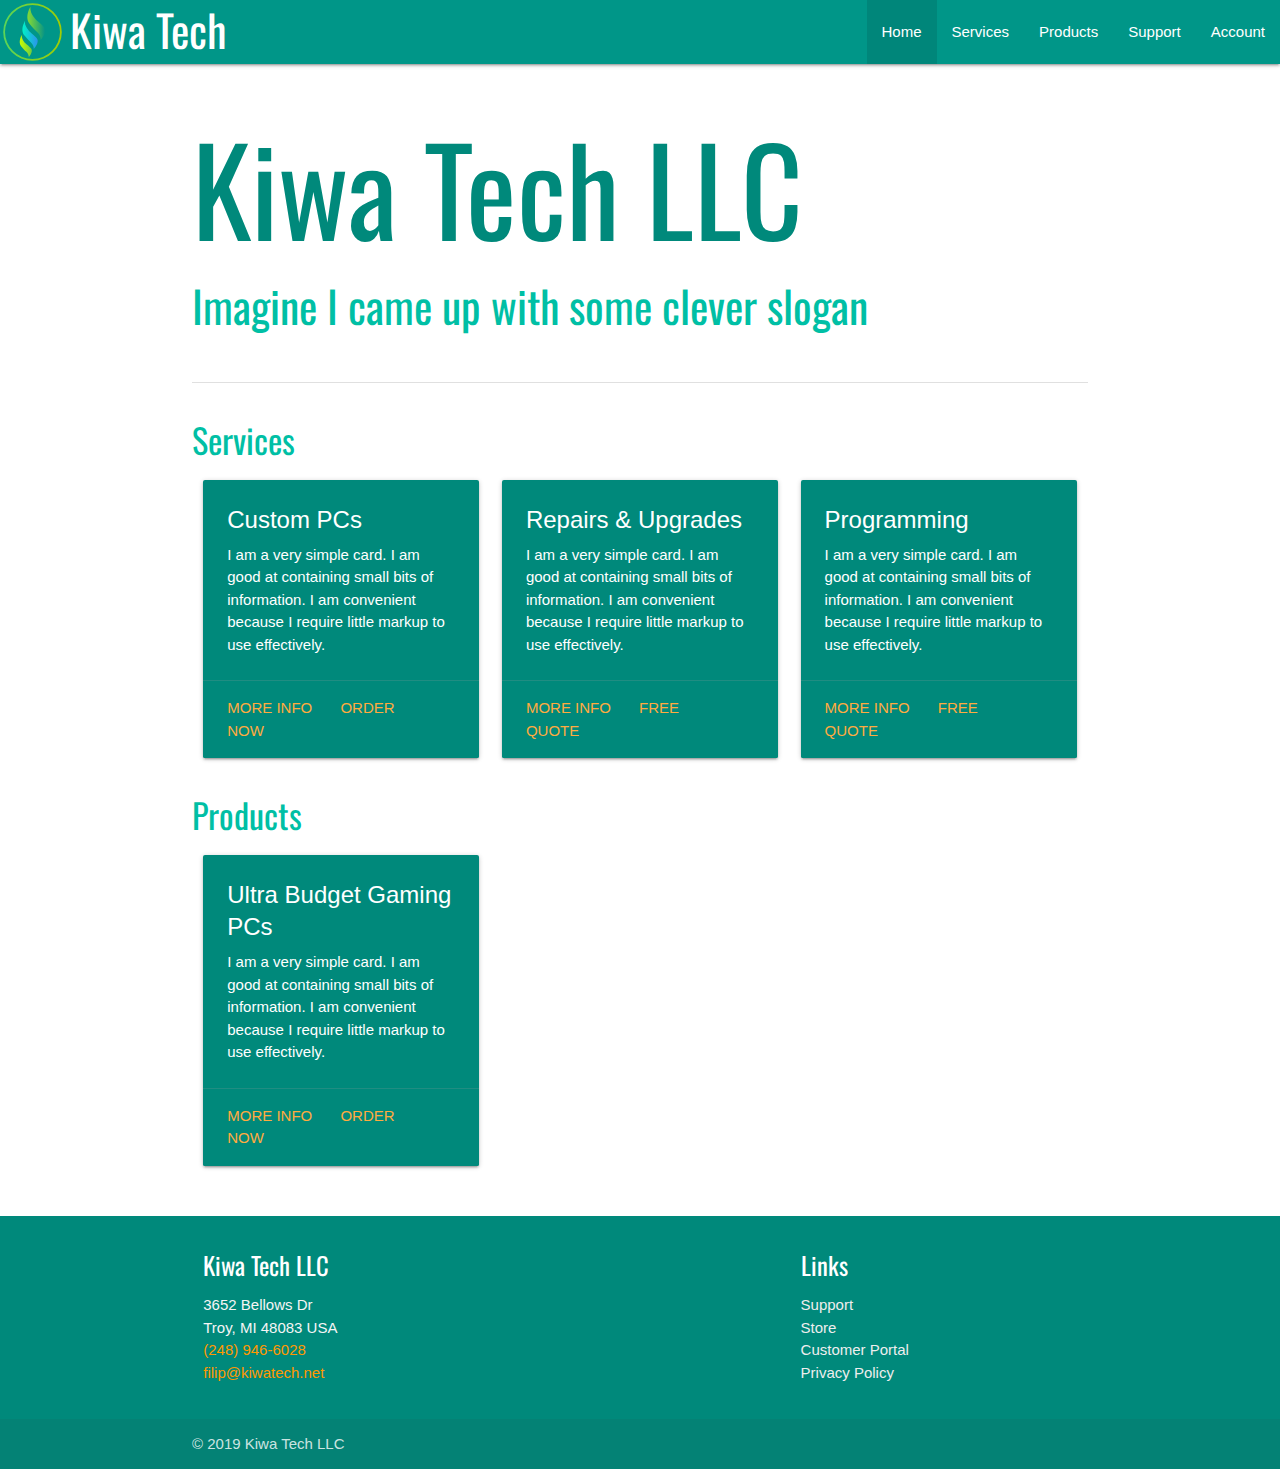
<file: index.html>
<!DOCTYPE html>
<html>
  <head>
    <link href="https://fonts.googleapis.com/icon?family=Material+Icons" rel="stylesheet">
    <link href="https://fonts.googleapis.com/css?family=Oswald&display=swap" rel="stylesheet">
    <link rel="stylesheet" href="https://cdnjs.cloudflare.com/ajax/libs/materialize/1.0.0/css/materialize.min.css">
    <link rel="stylesheet" href="./css/index.css">
    <meta name="viewport" content="width=device-width, initial-scale=1.0"/>
    <title>Kiwa Tech LLC</title>
  </head>

  <body>
    <nav>
        <div class="nav-wrapper teal">
            <a href="#" class="brand-logo"><img src="./img/logo-icon.svg"></a>
            <a href="#" class="brand-title"><h3>Kiwa Tech</h3></a>
            <a href="#" data-target="mobile-demo" class="sidenav-trigger"><i class="material-icons">menu</i></a>
            <ul id="nav-mobile" class="right hide-on-med-and-down">
                <li class="active"><a href="#">Home</a></li>
                <li><a href="./services/">Services</a></li>
                <li><a href="./store/">Products</a></li>
                <li><a href="./support/">Support</a></li>
                <li><a href="./account/">Account</a></li>
            </ul>
        </div>
    </nav>

    <ul class="sidenav" id="mobile-demo">
        <li class="active"><a href="#">Home</a></li>
        <li><a href="./services/">Services</a></li>
        <li><a href="./store/">Products</a></li>
        <li><a href="./support/">Support</a></li>
        <li><a href="./account/">Account</a></li>
    </ul>

    <div class="container">
        <div class="section" id="home">
            <h1 class="teal-text text-darken-1">Kiwa Tech LLC</h1>
            <h3 class="teal-text text-accent-4">Imagine I came up with some clever slogan</h3>
        </div>

        <div class="divider" style="margin-top: 1.3em"></div>   
        <div class="section" id="services">
            <h4 class="teal-text text-accent-4">Services</h4>
            <div class="row">
                <div class="col s12 m4">
                    <div class="card teal darken-1">
                        <div class="card-content white-text">
                        <span class="card-title">Custom PCs</span>
                        <p>I am a very simple card. I am good at containing small bits of information.
                        I am convenient because I require little markup to use effectively.</p>
                        </div>
                        <div class="card-action">
                            <a href="#">More Info</a>
                            <a href="#">Order Now</a>
                        </div>
                    </div>
                </div>
                <div class="col s12 m4">
                    <div class="card teal darken-1">
                        <div class="card-content white-text">
                        <span class="card-title">Repairs & Upgrades</span>
                        <p>I am a very simple card. I am good at containing small bits of information.
                        I am convenient because I require little markup to use effectively.</p>
                        </div>
                        <div class="card-action">
                            <a href="#">More Info</a>
                            <a href="#">Free Quote</a>
                        </div>
                    </div>
                </div>
                <div class="col s12 m4">
                    <div class="card teal darken-1">
                        <div class="card-content white-text">
                        <span class="card-title">Programming</span>
                        <p>I am a very simple card. I am good at containing small bits of information.
                        I am convenient because I require little markup to use effectively.</p>
                        </div>
                        <div class="card-action">
                            <a href="#">More Info</a>
                            <a href="#">Free Quote</a>
                        </div>
                    </div>
                </div>
            </div>
            <h4 class="teal-text text-accent-4" id="products">Products</h4>
            <div class="row">
                <div class="col s12 m4">
                    <div class="card teal darken-1">
                        <div class="card-content white-text">
                        <span class="card-title">Ultra Budget Gaming PCs</span>
                        <p>I am a very simple card. I am good at containing small bits of information.
                        I am convenient because I require little markup to use effectively.</p>
                        </div>
                        <div class="card-action">
                            <a href="#">More Info</a>
                            <a href="#">Order Now</a>
                        </div>
                    </div>
                </div>
            </div>
        </div>
    </div>

    <footer class="page-footer teal darken-1">
        <div class="container">
            <div class="row">
                <div class="col l6 s12">
                    <h5 class="white-text">Kiwa Tech LLC</h5>
                    <p class="grey-text text-lighten-4">3652 Bellows Dr<br>
                        Troy, MI 48083 USA<br>
                        <a class="orange-text" href="tel:+12489466028">(248) 946-6028</a><br>
                        <a class="orange-text" href="mailto:filip@kiwatech.net">filip@kiwatech.net</a>
                    </p>
                </div>
                <div class="col l4 offset-l2 s12">
                    <h5 class="white-text">Links</h5>
                    <ul>
                        <li><a class="grey-text text-lighten-3" href="./support/">Support</a></li>
                        <li><a class="grey-text text-lighten-3" href="./store/">Store</a></li>
                        <li><a class="grey-text text-lighten-3" href="./account/">Customer Portal</a></li>
                        <li><a class="grey-text text-lighten-3" href="./privacypolicy.html">Privacy Policy</a></li>
                        </ul>
                    </div>
                </div>
            </div>
            <div class="footer-copyright">
                <div class="container">
                 © 2019 Kiwa Tech LLC
            </div>
        </div>
    </footer>

    <script src="https://cdnjs.cloudflare.com/ajax/libs/materialize/1.0.0/js/materialize.min.js"></script>
    <script src="./js/index.js"></script>
  </body>
</html>
</file>
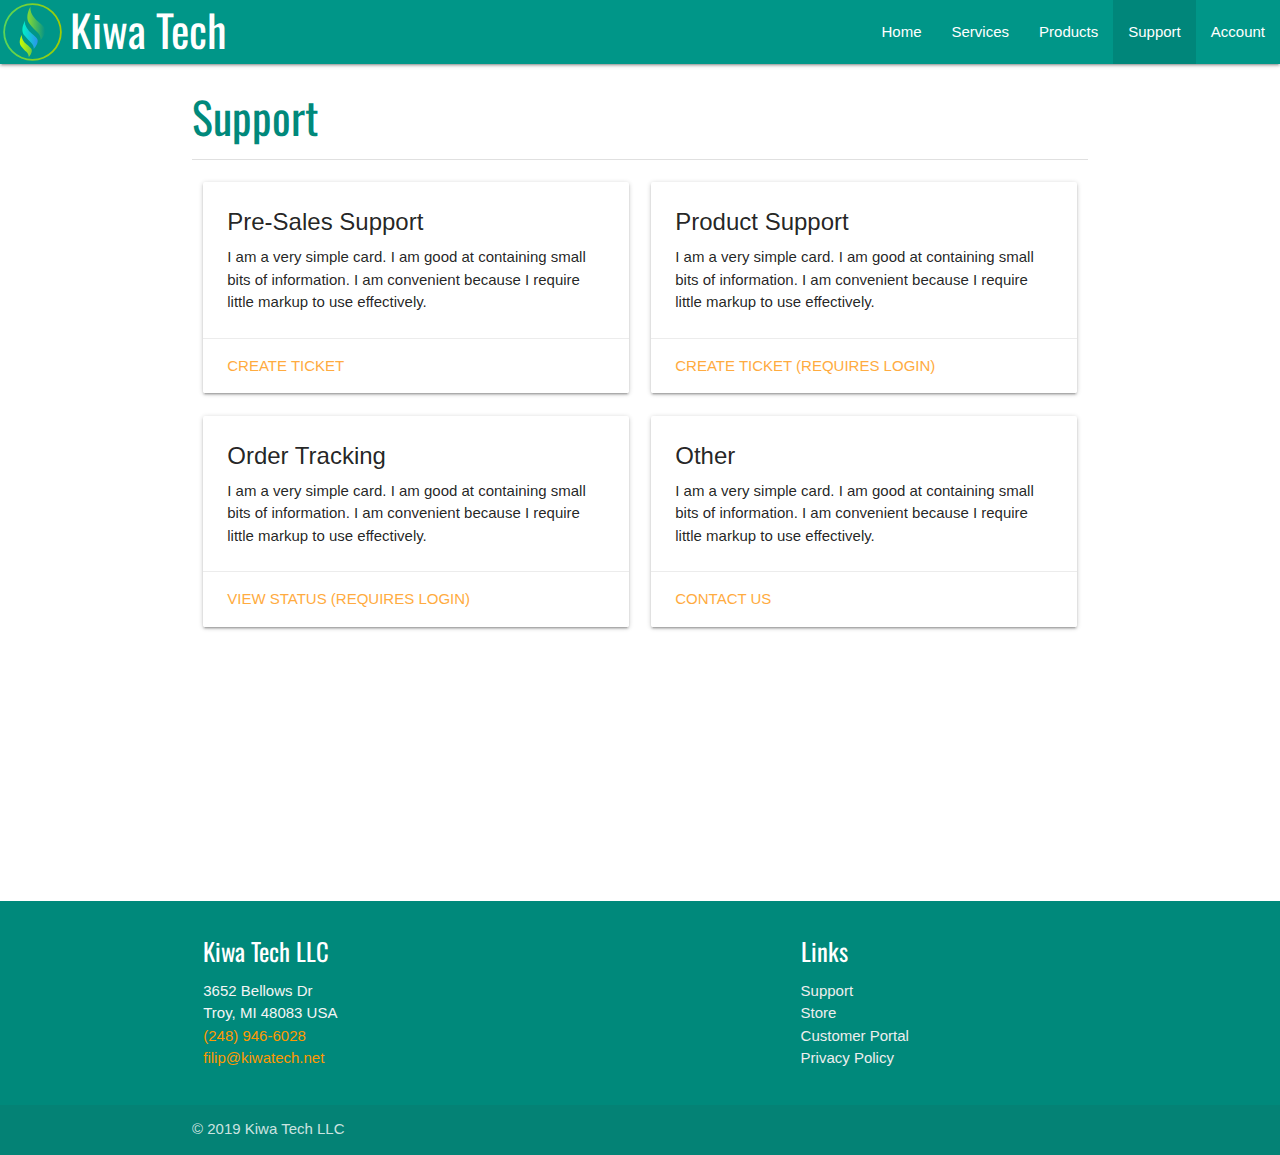
<file: support/index.html>
<!DOCTYPE html>
<html>
  <head>
    <link href="https://fonts.googleapis.com/icon?family=Material+Icons" rel="stylesheet">
    <link href="https://fonts.googleapis.com/css?family=Oswald&display=swap" rel="stylesheet">
    <link rel="stylesheet" href="https://cdnjs.cloudflare.com/ajax/libs/materialize/1.0.0/css/materialize.min.css">
    <link rel="stylesheet" href="../css/index.css">
    <meta name="viewport" content="width=device-width, initial-scale=1.0"/>
    <title>Kiwa Tech LLC</title>
  </head>

  <body>
    <nav>
        <div class="nav-wrapper teal">
            <a href="../" class="brand-logo"><img src="../img/logo-icon.svg"></a>
            <a href="../" class="brand-title"><h3>Kiwa Tech</h3></a>
            <a href="#" data-target="mobile-demo" class="sidenav-trigger"><i class="material-icons">menu</i></a>
            <ul id="nav-mobile" class="right hide-on-med-and-down">
                <li><a href="../">Home</a></li>
                <li><a href="../services/">Services</a></li>
                <li><a href="../store/">Products</a></li>
                <li class="active"><a href="#">Support</a></li>
                <li><a href="../account/">Account</a></li>
            </ul>
        </div>
    </nav>

    <ul class="sidenav" id="mobile-demo">
        <li><a href="../">Home</a></li>
        <li><a href="../services/">Services</a></li>
        <li><a href="../store/">Products</a></li>
        <li class="active"><a href="#">Support</a></li>
        <li><a href="../account/">Account</a></li>
    </ul>

    <div class="container">
        <h3 class="teal-text text-darken-1">Support</h3>
        <div class="divider"></div>
        <div class="section" id="support">
                <div class="row">
                    <div class="col s12 m6">
                        <div class="card">
                            <div class="card-content">
                                <span class="card-title">Pre-Sales Support</span>
                                <p>I am a very simple card. I am good at containing small bits of information. I am convenient because I require little markup to use effectively.</p>
                            </div>
                            <div class="card-action">
                                <a href="#">Create Ticket</a>
                            </div>
                        </div>
                    </div>
                    <div class="col s12 m6">
                        <div class="card">
                            <div class="card-content">
                                <span class="card-title">Product Support</span>
                                <p>I am a very simple card. I am good at containing small bits of information. I am convenient because I require little markup to use effectively.</p>
                            </div>
                            <div class="card-action">
                                <a href="#">Create Ticket (requires login)</a>
                            </div>
                        </div>
                    </div>
                    <div class="col s12 m6">
                        <div class="card">
                            <div class="card-content">
                                <span class="card-title">Order Tracking</span>
                                <p>I am a very simple card. I am good at containing small bits of information. I am convenient because I require little markup to use effectively.</p>
                            </div>
                            <div class="card-action">
                                <a href="#">View Status (requires login)</a>
                            </div>
                        </div>
                    </div>
                    <div class="col s12 m6">
                        <div class="card">
                            <div class="card-content">
                                <span class="card-title">Other</span>
                                <p>I am a very simple card. I am good at containing small bits of information. I am convenient because I require little markup to use effectively.</p>
                            </div>
                            <div class="card-action">
                                <a href="#">Contact Us</a>
                            </div>
                        </div>
                    </div>
                </div>
            </div>
    </div>

    <footer class="page-footer teal darken-1">
        <div class="container">
            <div class="row">
                <div class="col l6 s12">
                    <h5 class="white-text">Kiwa Tech LLC</h5>
                    <p class="grey-text text-lighten-4">3652 Bellows Dr<br>
                        Troy, MI 48083 USA<br>
                        <a class="orange-text" href="tel:+12489466028">(248) 946-6028</a><br>
                        <a class="orange-text" href="mailto:filip@kiwatech.net">filip@kiwatech.net</a>
                    </p>
                </div>
                <div class="col l4 offset-l2 s12">
                    <h5 class="white-text">Links</h5>
                    <ul>
                        <li><a class="grey-text text-lighten-3" href="./support/">Support</a></li>
                        <li><a class="grey-text text-lighten-3" href="./store/">Store</a></li>
                        <li><a class="grey-text text-lighten-3" href="./account/">Customer Portal</a></li>
                        <li><a class="grey-text text-lighten-3" href="./privacypolicy.html">Privacy Policy</a></li>
                        </ul>
                    </div>
                </div>
            </div>
            <div class="footer-copyright">
                <div class="container">
                 © 2019 Kiwa Tech LLC
            </div>
        </div>
    </footer>

    <script src="https://cdnjs.cloudflare.com/ajax/libs/materialize/1.0.0/js/materialize.min.js"></script>
    <script src="../js/index.js"></script>
  </body>
</html>
</file>
<file: css/index.css>
nav .brand-logo {
    padding: 2px;
    height: 100%;
}

.brand-logo img {
    height: 100%;
    object-fit: contain;
}

@media only screen and (min-width: 601px) {
    .brand-title h3 {
        margin: 0;
        padding: 6px;
        height: 100%;
        object-fit: contain;
        margin-left: 64px;
        display: inline-block;
    }
}

@media only screen and (max-width: 600px) {
    .brand-title h3 {
        display: none;
    }
}

h1, h2, h3, h4, h5, h6, h7 {
    font-family: 'Oswald';
}

body > .container {
    min-height: calc(100vh - 92px);
}

#home h1 {
    font-size: 8em;
}
</file>
